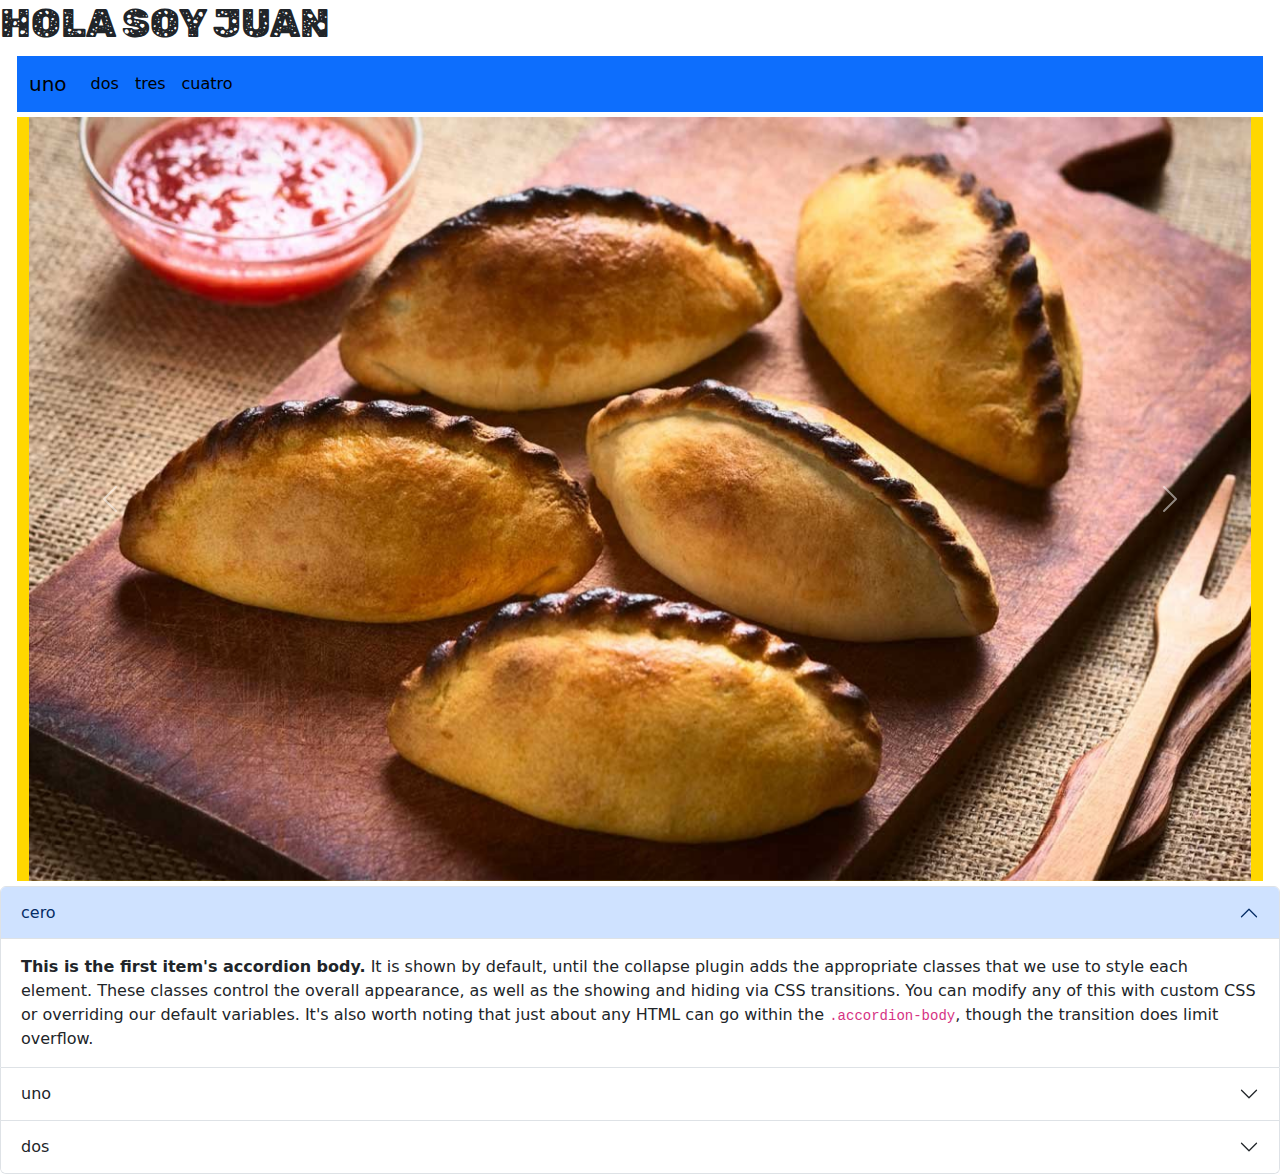
<file: index.html>
<!DOCTYPE html>
<html lang="en">
<head>
    <meta charset="UTF-8">
    <meta name="viewport" content="width=device-width, initial-scale=1.0">
    <link rel="stylesheet" href="https://cdn.jsdelivr.net/npm/bootstrap@5.2.3/dist/css/bootstrap.min.css">
    <link rel="preconnect" href="https://fonts.googleapis.com">
    <link rel="preconnect" href="https://fonts.gstatic.com" crossorigin>
    <link href="https://fonts.googleapis.com/css2?family=Rubik+Beastly&display=swap" rel="stylesheet">
    <link rel="stylesheet" href="css/estilos.css">
    <link rel="preconnect" href="https://fonts.googleapis.com">
<link rel="preconnect" href="https://fonts.gstatic.com" crossorigin>
<link href="https://fonts.googleapis.com/css2?family=Rubik+Beastly&family=Rubik+Moonrocks&display=swap" rel="stylesheet">
    <title>Document</title>
</head>
<body>
    <h1 class="rubik-moonrocks-regular">HOLA SOY JUAN</h1>
    <div class="container-fluid" >
        <div class="row">
            <nav class="navbar navbar-expand-lg bg-primary">
                <div class="container-fluid">
                  <button class="navbar-toggler" type="button" data-bs-toggle="collapse" data-bs-target="#navbarTogglerDemo01" aria-controls="navbarTogglerDemo01" aria-expanded="false" aria-label="Toggle navigation">
                    <span class="navbar-toggler-icon"></span>
                  </button>
                  <div class="collapse navbar-collapse" id="navbarTogglerDemo01">
                    <a class="navbar-brand" href="#">uno</a>
                    <ul class="navbar-nav me-auto mb-2 mb-lg-0">
                      <li class="nav-item">
                        <a class="nav-link active" aria-current="page" href="pags/dos.html">dos</a>
                      </li>
                      <li class="nav-item">
                        <a class="nav-link active" href="#">tres</a>
                      </li>
                      <li class="nav-item">
                        <a class="nav-link active" href="#">cuatro</a>
                      </li>
                    </ul>
                    
                  </div>
                </div>
              </nav>

        </div>

    </div>
    <div class="container-fluid">
        <div class="row">
            <div id="carouselExampleControls" class="carousel slide" data-bs-ride="carousel">
                <div class="carousel-inner">
                  <div class="carousel-item active">
                    <img src="imag/img1.jpeg" class="d-block w-100" alt="salteñas">
                  </div>
                  <div class="carousel-item">
                    <img src="imag/img2.jpg" class="d-block w-100" alt="...">
                  </div>
                  <div class="carousel-item">
                    <img src="imag/img3.jpg" class="d-block w-100" alt="...">
                  </div>
                  <div class="carousel-item">
                    <img src="imag/img4.jpg" class="d-block w-100" alt="...">
                  </div>
                </div>
                <button class="carousel-control-prev" type="button" data-bs-target="#carouselExampleControls" data-bs-slide="prev">
                  <span class="carousel-control-prev-icon" aria-hidden="true"></span>
                  <span class="visually-hidden">Previous</span>
                </button>
                <button class="carousel-control-next" type="button" data-bs-target="#carouselExampleControls" data-bs-slide="next">
                  <span class="carousel-control-next-icon" aria-hidden="true"></span>
                  <span class="visually-hidden">Next</span>
                </button>
              </div>

        </div>
    </div>
    

    <div class="accordion" id="accordionPanelsStayOpenExample">
        <div class="accordion-item">
          <h2 class="accordion-header" id="panelsStayOpen-headingOne">
            <button class="accordion-button" type="button" data-bs-toggle="collapse" data-bs-target="#panelsStayOpen-collapseOne" aria-expanded="true" aria-controls="panelsStayOpen-collapseOne">
              cero
            </button>
          </h2>
          <div id="panelsStayOpen-collapseOne" class="accordion-collapse collapse show" aria-labelledby="panelsStayOpen-headingOne">
            <div class="accordion-body">
              <strong>This is the first item's accordion body.</strong> It is shown by default, until the collapse plugin adds the appropriate classes that we use to style each element. These classes control the overall appearance, as well as the showing and hiding via CSS transitions. You can modify any of this with custom CSS or overriding our default variables. It's also worth noting that just about any HTML can go within the <code>.accordion-body</code>, though the transition does limit overflow.
            </div>
          </div>
        </div>
        <div class="accordion-item">
          <h2 class="accordion-header" id="panelsStayOpen-headingTwo">
            <button class="accordion-button collapsed" type="button" data-bs-toggle="collapse" data-bs-target="#panelsStayOpen-collapseTwo" aria-expanded="false" aria-controls="panelsStayOpen-collapseTwo">
              uno
            </button>
          </h2>
          <div id="panelsStayOpen-collapseTwo" class="accordion-collapse collapse" aria-labelledby="panelsStayOpen-headingTwo">
            <div class="accordion-body">
              <strong>This is the second item's accordion body.</strong> It is hidden by default, until the collapse plugin adds the appropriate classes that we use to style each element. These classes control the overall appearance, as well as the showing and hiding via CSS transitions. You can modify any of this with custom CSS or overriding our default variables. It's also worth noting that just about any HTML can go within the <code>.accordion-body</code>, though the transition does limit overflow.
            </div>
          </div>
        </div>
        <div class="accordion-item">
          <h2 class="accordion-header" id="panelsStayOpen-headingThree">
            <button class="accordion-button collapsed" type="button" data-bs-toggle="collapse" data-bs-target="#panelsStayOpen-collapseThree" aria-expanded="false" aria-controls="panelsStayOpen-collapseThree">
              dos
            </button>
          </h2>
          <div id="panelsStayOpen-collapseThree" class="accordion-collapse collapse" aria-labelledby="panelsStayOpen-headingThree">
            <div class="accordion-body">
              <strong>This is the third item's accordion body.</strong> It is hidden by default, until the collapse plugin adds the appropriate classes that we use to style each element. These classes control the overall appearance, as well as the showing and hiding via CSS transitions. You can modify any of this with custom CSS or overriding our default variables. It's also worth noting that just about any HTML can go within the <code>.accordion-body</code>, though the transition does limit overflow.
            </div>
          </div>
        </div>
      </div>
    
    <script src="https://cdn.jsdelivr.net/npm/bootstrap@5.2.3/dist/js/bootstrap.bundle.min.js"></script>
</body>
</html>
</file>
<file: css/estilos.css>
.rubik-beastly-regular {
    font-family: "Rubik Beastly", system-ui;
    font-weight: 400;
    font-style: normal;
  }
  .rubik-moonrocks-regular {
    font-family: "Rubik Moonrocks", sans-serif;
    font-weight: 400;
    font-style: normal;
  }

  .container
  {
    background-color: aquamarine;
    width: 400px;
    height: 150px;

  }
  .container-fluid
  {
    /*background-color: coral;
    /*width: 400px;
    height: 150px;*/
  }
  .row
  {
    background-color: gold;
    margin: 5px;
  }
  .col{
    background-color: moccasin;
    margin: 5px;
  }
  .modal-body
  {
    background-color: coral;
  }
</file>
